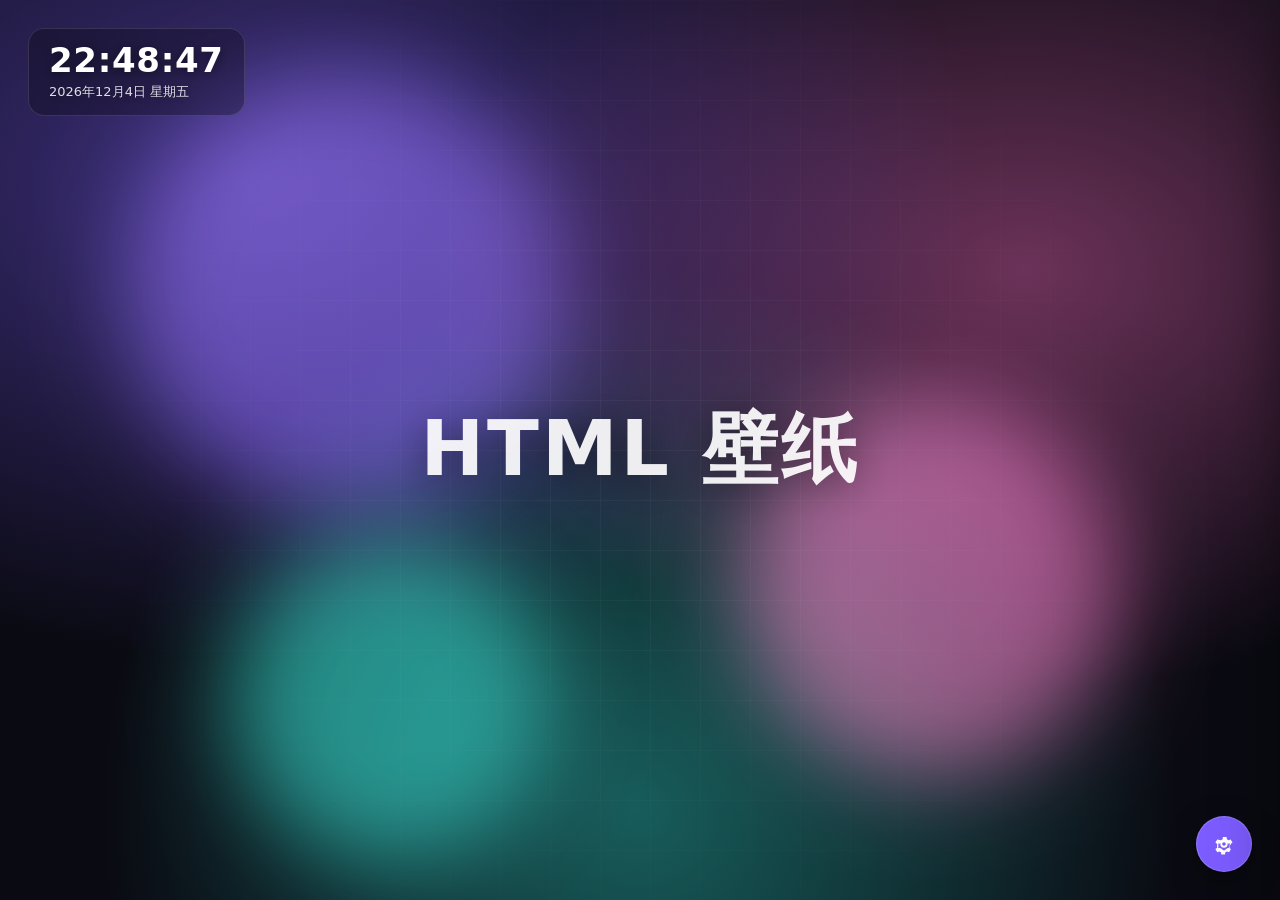
<file: index.html>
<!doctype html>
<html lang="zh-CN">
<head>
  <meta charset="utf-8" />
  <meta name="viewport" content="width=device-width, initial-scale=1, viewport-fit=cover" />
  <title>HTML 壁纸加载器</title>
  <link rel="stylesheet" href="styles.css" />
</head>
<body data-theme="dark">
  <!-- 壁纸舞台 -->
  <div id="stage">
    <div id="frameWrap">
      <iframe id="frame" title="wallpaper" frameborder="0" allow="fullscreen"></iframe>
    </div>
  </div>

  <!-- 时钟组件 -->
  <div id="clock" class="widget">
    <div id="clockTime">--:--</div>
    <div id="clockDate"></div>
  </div>

  <!-- 设置按钮 -->
  <button id="openSettings" class="fab" title="设置 (按 S 打开)">
    <svg viewBox="0 0 24 24" width="22" height="22" aria-hidden="true">
      <path fill="currentColor" d="M12 8a4 4 0 1 0 0 8 4 4 0 0 0 0-8Zm0 6a2 2 0 1 1 0-4 2 2 0 0 1 0 4Z"/>
      <path fill="currentColor" d="m19.4 13-.1-1 2-1.55-2-3.46-2.39.96a7.3 7.3 0 0 0-1.73-1l-.36-2.54h-4l-.36 2.54a7.3 7.3 0 0 0-1.73 1L4.6 6.99l-2 3.46 2 1.55-.1 1a7.4 7.4 0 0 0 0 2l.1 1-2 1.55 2 3.46 2.39-.96c.53.42 1.12.76 1.73 1l.36 2.54h4l.36-2.54c.61-.24 1.2-.58 1.73-1l2.39.96 2-3.46-2-1.55.1-1a7.4 7.4 0 0 0 0-2Zm-2.5 3.2-1.2.48a5.3 5.3 0 0 1-1.26.72l-.78.24-.13.86a4.6 4.6 0 0 1-1.33.2h-.4a4.6 4.6 0 0 1-1.33-.2l-.13-.86-.78-.24a5.3 5.3 0 0 1-1.26-.72l-1.2-.48-1.06.43-.63-.46.55-1.02-.06-.5a5.2 5.2 0 0 1 0-1.32l.06-.5-.55-1.02.63-.46 1.06.43 1.2-.48c.37-.27.79-.49 1.26-.72l.78-.24.13-.86a4.6 4.6 0 0 1 1.33-.2h.4c.46 0 .92.07 1.33.2l.13.86.78.24c.47.23.89.45 1.26.72l1.2.48 1.06-.43.63.46-.55 1.02.06.5c.08.43.12.87.06 1.32l-.06.5.55 1.02-.63.46-1.06-.43Z"/>
    </svg>
  </button>

  <!-- 遮罩 -->
  <div id="scrim" class="scrim"></div>

  <!-- 设置面板 -->
  <aside id="panel" class="panel" aria-hidden="true">
    <header class="panel-head">
      <div>
        <h1>壁纸设置</h1>
        <p class="sub">通过界面或配置文件管理你的 HTML 壁纸</p>
      </div>
      <button id="closePanel" class="icon-btn" title="关闭 (Esc)">&times;</button>
    </header>

    <div class="panel-body">
      <!-- 来源 -->
      <section class="block">
        <h2>来源</h2>
        <div class="tabs" id="sourceTabs">
          <button class="tab" data-tab="url">网址</button>
          <button class="tab" data-tab="file">本地文件</button>
          <button class="tab" data-tab="code">HTML 代码</button>
          <button class="tab" data-tab="builtin">内置动画</button>
        </div>

        <div class="panes">
          <div class="pane" data-pane="url">
            <label>网页地址</label>
            <input id="urlInput" type="text" placeholder="https://example.com" spellcheck="false" />
            <button id="loadUrl" class="btn">加载网址</button>
            <p class="hint">提示：部分网站设置了禁止嵌入（X-Frame-Options），将无法作为壁纸显示。</p>
          </div>

          <div class="pane" data-pane="file">
            <label>选择本地 HTML 文件</label>
            <input id="fileInput" type="file" accept=".html,.htm" />
            <label>或填写文件路径</label>
            <input id="filePath" type="text" placeholder="相对或绝对路径，例如 wallpaper.html" spellcheck="false" />
            <button id="loadFile" class="btn">加载文件</button>
          </div>

          <div class="pane" data-pane="code">
            <label>HTML 代码</label>
            <textarea id="codeInput" rows="9" placeholder="在此粘贴完整的 HTML 代码…"></textarea>
            <button id="applyCode" class="btn">应用代码</button>
          </div>

          <div class="pane" data-pane="builtin">
            <p class="hint">使用内置的极光动画背景。你也可以切换到「HTML 代码」自定义内容。</p>
            <button id="useBuiltin" class="btn">使用内置动画</button>
          </div>
        </div>
      </section>

      <!-- 预设 -->
      <section class="block">
        <h2>预设页面</h2>
        <div id="presetList" class="preset-list"></div>
        <div id="presetOpts" class="preset-opts">
          <div class="cfg-row">
            <label class="row">倒计时标题</label>
            <input id="cdLabel" type="text" value="距离高考" />
          </div>
          <div class="cfg-row">
            <label class="row">考试日期</label>
            <input id="examDate" type="date" value="2027-06-07" />
          </div>
          <label class="check"><input id="cdShow" type="checkbox" checked /> 显示倒计时面板</label>

          <label class="row">面板位置（点格子吸附）</label>
          <div id="posGrid" class="magnet-grid">
            <button type="button" class="magnet" data-pos="left-top" title="左上"></button>
            <button type="button" class="magnet" data-pos="center-top" title="上中"></button>
            <button type="button" class="magnet" data-pos="right-top" title="右上"></button>
            <button type="button" class="magnet" data-pos="left-center" title="左中"></button>
            <button type="button" class="magnet" data-pos="center" title="正中"></button>
            <button type="button" class="magnet" data-pos="right-center" title="右中"></button>
            <button type="button" class="magnet" data-pos="left-bottom" title="左下"></button>
            <button type="button" class="magnet" data-pos="center-bottom" title="下中"></button>
            <button type="button" class="magnet" data-pos="right-bottom" title="右下"></button>
          </div>

          <label class="row">面板大小</label>
          <div id="sizeRow" class="chip-row">
            <button type="button" class="chip" data-size="xs">极小</button>
            <button type="button" class="chip" data-size="sm">小</button>
            <button type="button" class="chip" data-size="md">中</button>
            <button type="button" class="chip" data-size="lg">大</button>
            <button type="button" class="chip" data-size="xl">极大</button>
          </div>

          <label class="row">文档字号 <span id="docFsVal" class="val">22px</span></label>
          <input id="docFs" type="range" min="12" max="40" step="1" value="22" />
          <label class="row">滚动速度 <span id="docSpVal" class="val">26px/s</span></label>
          <input id="docSp" type="range" min="0" max="120" step="1" value="26" />
          <label class="check"><input id="docPause" type="checkbox" /> 暂停滚动</label>
        </div>
      </section>

      <!-- 文件导入 -->
      <section class="block">
        <h2>文件导入</h2>
        <p class="hint">
          当前壁纸页面里需要导入文件的部分会列在这里。浏览器预览版由浏览器的文件对话框给文件，
          支持 Word / PDF / PPT / Excel / CSV / 文本 / 图片 / 音视频；桌面版会把你选的文件路径记住，每次启动自动注入。
        </p>
        <div id="fileSlots" class="slot-list"></div>
        <input id="docPick" type="file" hidden
               accept=".docx,.doc,.pdf,.pptx,.ppt,.xlsx,.xlsm,.xls,.csv,.tsv,.txt,.md,.json,.xml,.png,.jpg,.jpeg,.gif,.webp,.mp4,.mp3" />
      </section>

      <!-- 显示 -->
      <section class="block">
        <h2>显示</h2>
        <label class="row">缩放 <span id="scaleVal" class="val">100%</span></label>
        <input id="scale" type="range" min="0.1" max="3" step="0.05" value="1" />
        <label class="row">不透明度 <span id="opacityVal" class="val">100%</span></label>
        <input id="opacity" type="range" min="0.1" max="1" step="0.05" value="1" />
        <label class="row">背景颜色</label>
        <input id="bg" type="color" value="#0a0a12" />
      </section>

      <!-- 行为 -->
      <section class="block">
        <h2>行为</h2>
        <label class="row">自动刷新（分钟，0 = 关闭）</label>
        <input id="reload" type="number" min="0" step="1" value="0" />
        <label class="check"><input id="hideCursor" type="checkbox" /> 隐藏鼠标指针</label>
        <label class="check"><input id="clickThrough" type="checkbox" /> 点击穿透（不响应鼠标操作）</label>
      </section>

      <!-- 界面 -->
      <section class="block">
        <h2>界面</h2>
        <label class="row">主题</label>
        <select id="theme">
          <option value="dark">暗色</option>
          <option value="light">亮色</option>
          <option value="system">跟随系统</option>
        </select>
        <label class="row">主题色</label>
        <input id="accent" type="color" value="#7c5cff" />
        <label class="check"><input id="showClock" type="checkbox" checked /> 显示时钟组件</label>
      </section>

      <!-- 配置 -->
      <section class="block">
        <h2>配置文件</h2>
        <div class="config-actions">
          <button id="exportBtn" class="btn ghost">导出配置</button>
          <button id="importBtn" class="btn ghost">导入配置</button>
          <input id="importInput" type="file" accept=".json" hidden />
          <button id="resetBtn" class="btn ghost danger">恢复默认</button>
        </div>
        <p class="hint">配置同时自动保存在浏览器本地（localStorage），导出文件可在其它设备复用。</p>
      </section>
    </div>

    <footer class="panel-foot">
      <button id="applyBtn" class="btn primary">应用并保存</button>
      <button id="fullscreenBtn" class="btn">全屏切换</button>
    </footer>
  </aside>

  <script src="presets/presets.js"></script>
  <script src="app.js"></script>
</body>
</html>
</file>
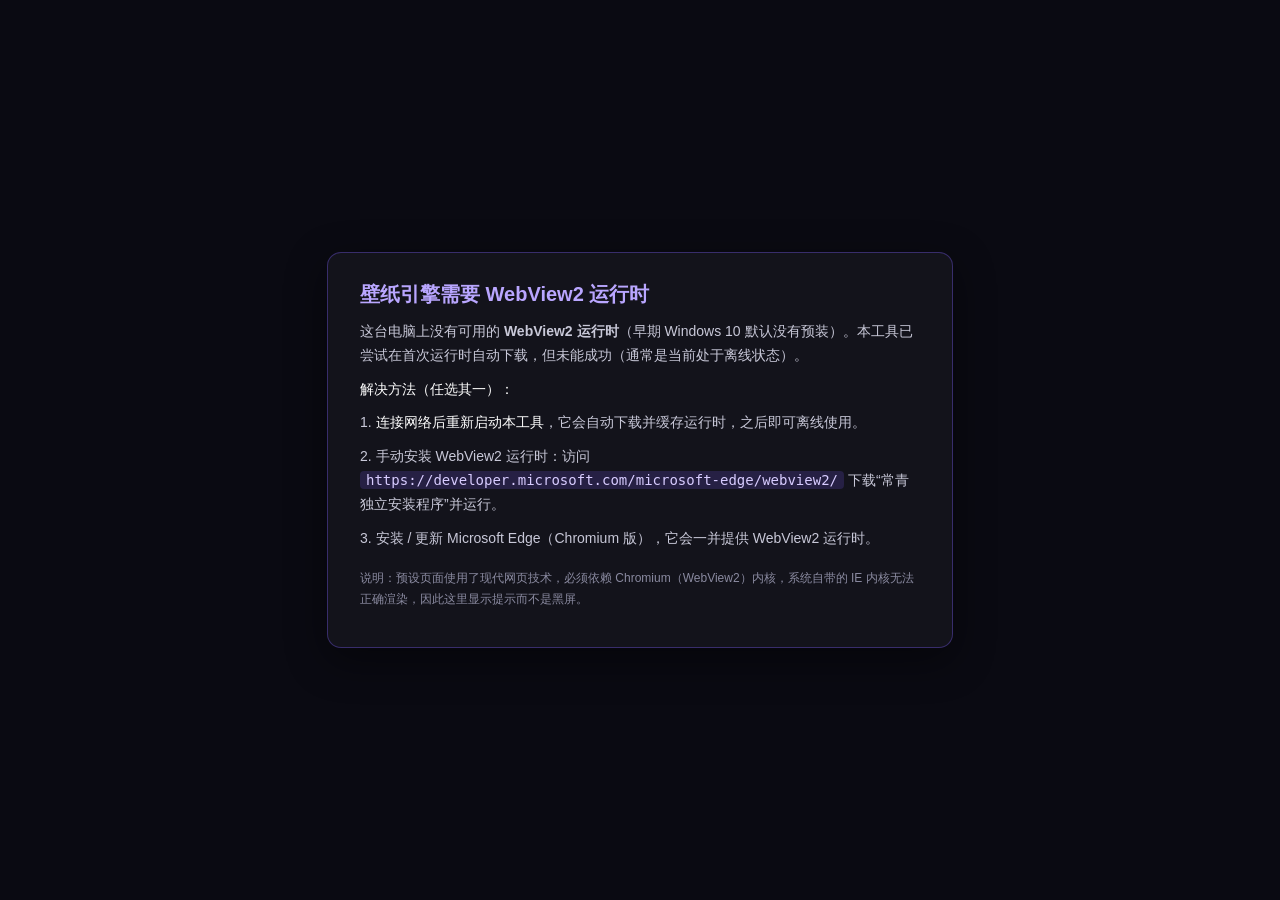
<file: noengine.html>
<!doctype html>
<html lang="zh-CN">
<head>
  <meta charset="utf-8" />
  <meta http-equiv="X-UA-Compatible" content="IE=edge" />
  <title>HTML 壁纸 - 需要 WebView2</title>
  <style>
    html, body { height: 100%; margin: 0; }
    body {
      background: #0a0a12;
      color: #e8e8f0;
      font-family: "Microsoft YaHei", "Segoe UI", Tahoma, sans-serif;
      display: flex;
      align-items: center;
      justify-content: center;
    }
    .card {
      max-width: 560px;
      margin: 24px;
      padding: 28px 32px;
      background: rgba(255,255,255,0.04);
      border: 1px solid rgba(124,92,255,0.35);
      border-radius: 14px;
      box-shadow: 0 12px 40px rgba(0,0,0,0.45);
    }
    h1 { font-size: 20px; margin: 0 0 12px; color: #b9a6ff; }
    p  { font-size: 14px; line-height: 1.7; margin: 10px 0; color: #c8c8d8; }
    .step { color: #ffffff; }
    code {
      background: rgba(124,92,255,0.18);
      padding: 1px 6px;
      border-radius: 4px;
      color: #d8ccff;
    }
    .hint { margin-top: 18px; font-size: 12px; color: #8a8aa0; }
  </style>
</head>
<body>
  <div class="card">
    <h1>壁纸引擎需要 WebView2 运行时</h1>
    <p>这台电脑上没有可用的 <b>WebView2 运行时</b>（早期 Windows 10 默认没有预装）。本工具已尝试在首次运行时自动下载，但未能成功（通常是当前处于离线状态）。</p>
    <p class="step">解决方法（任选其一）：</p>
    <p>1. <span class="step">连接网络后重新启动本工具</span>，它会自动下载并缓存运行时，之后即可离线使用。</p>
    <p>2. 手动安装 WebView2 运行时：访问 <code>https://developer.microsoft.com/microsoft-edge/webview2/</code> 下载“常青独立安装程序”并运行。</p>
    <p>3. 安装 / 更新 Microsoft Edge（Chromium 版），它会一并提供 WebView2 运行时。</p>
    <p class="hint">说明：预设页面使用了现代网页技术，必须依赖 Chromium（WebView2）内核，系统自带的 IE 内核无法正确渲染，因此这里显示提示而不是黑屏。</p>
  </div>
</body>
</html>
</file>
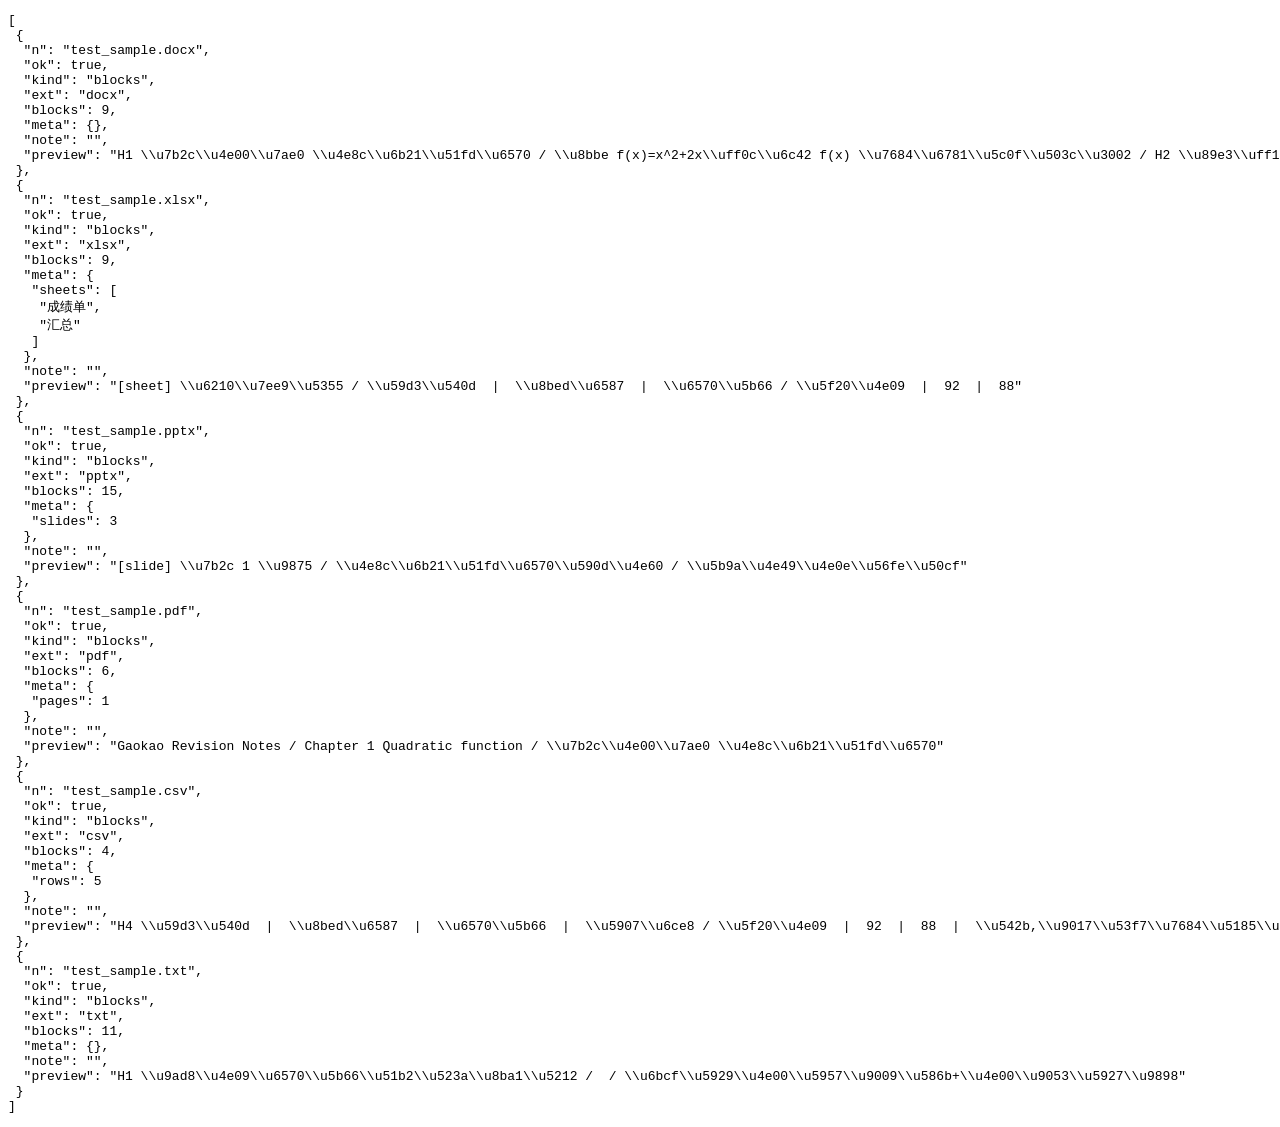
<file: test_docs.html>
<!doctype html>
<html>
<head><meta charset="utf-8"><title>docs parser check</title></head>
<body>
<pre id="log">running…</pre>
<script src="presets/docs.js"></script>
<script>
var FILES = ["test_sample.docx", "test_sample.xlsx", "test_sample.pptx",
             "test_sample.pdf", "test_sample.csv", "test_sample.txt"];

function esc(s) {
  var out = "";
  for (var i = 0; i < s.length; i++) {
    var c = s.charCodeAt(i);
    if (c > 126) out += "\\u" + ("0000" + c.toString(16)).slice(-4);
    else if (c === 10) out += "\\n";
    else out += s.charAt(i);
  }
  return out;
}

function unesc(s) {
  return s.replace(/\\u([0-9a-fA-F]{4})/g, function (m, h) { return String.fromCharCode(parseInt(h, 16)); });
}

(async function () {
  var out = [];
  for (var i = 0; i < FILES.length; i++) {
    var n = FILES[i];
    try {
      var r = await fetch(n, { cache: "no-store" });
      if (!r.ok) throw new Error("HTTP " + r.status);
      var blob = await r.blob();
      var file = new File([blob], n, { type: r.headers.get("Content-Type") || "" });
      var doc = await window.HTMLBGDocs.read(file);
      var preview = (doc.blocks || []).slice(0, 3).map(function (b) {
        return (b.tag ? "[" + b.tag + "] " : (b.level ? "H" + b.level + " " : "")) + b.text;
      }).join(" / ");
      out.push({ n: n, ok: true, kind: doc.kind, ext: doc.ext, blocks: (doc.blocks || []).length,
                 meta: doc.meta || {}, note: doc.note || "", preview: esc(preview).slice(0, 300) });
    } catch (e) {
      out.push({ n: n, ok: false, err: esc(String((e && e.message) || e)).slice(0, 300) });
    }
  }
  document.getElementById("log").textContent = JSON.stringify(out, null, 1);
  document.title = "[[result:" + encodeURIComponent(JSON.stringify(out)) + "]]";
})();
</script>
</body>
</html>
</file>
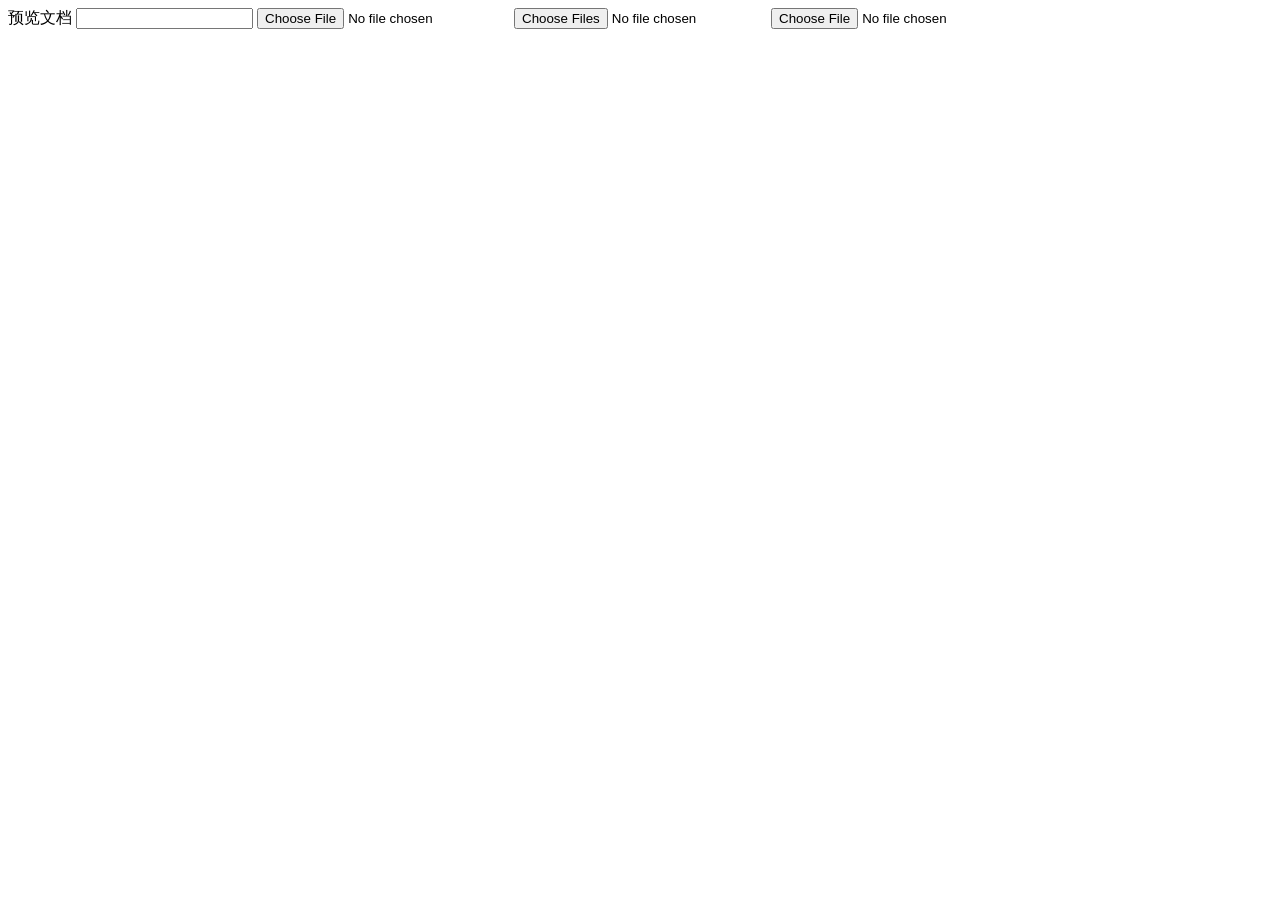
<file: test_slots.html>
<!doctype html>
<html lang="zh-CN">
<head><meta charset="utf-8"><title>slot scan fixture</title></head>
<body>
  <!-- single quote attributes, accept before type -->
  <label for="doc">预览文档</label>
  <input type="text" id="notafile">
  <input accept='.docx,.doc,.pdf' type="file" id="doc" data-htmlbg-key="doc">

  <!-- multiple, id missing so the name is used, accept after type -->
  <input type="file" multiple name="sheet" accept=".csv,.xlsx">

  <!-- no key at all -> file3 ; UPPERCASE TYPE -->
  <input TYPE="file">
</body>
</html>
</file>
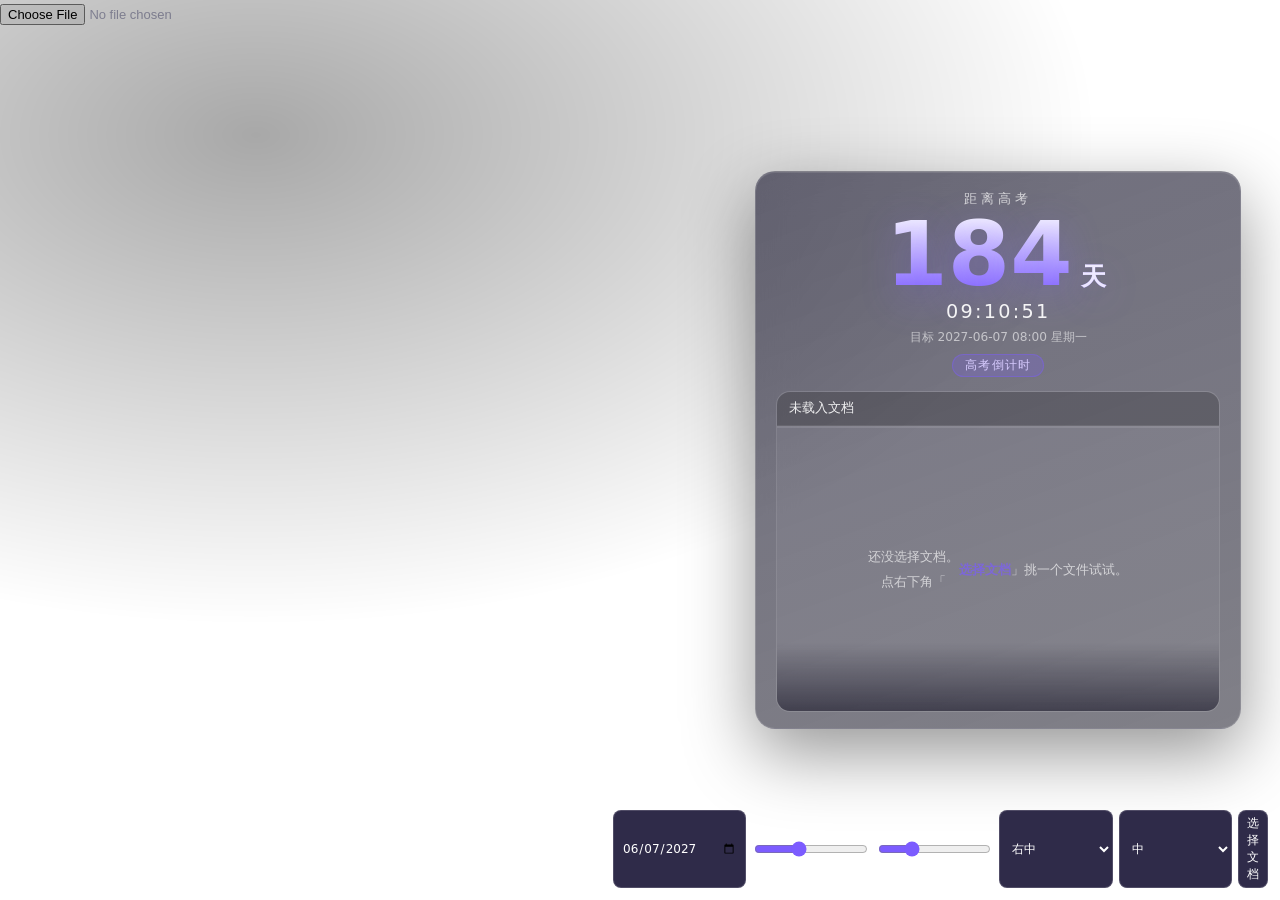
<file: presets/exam-dock.html>
<!doctype html>
<html lang="zh-CN">
<head>
<meta charset="utf-8">
<title>高考倒计时 + 文档滚动预览</title>
<link rel="stylesheet" href="../styles.css">
<style>
  html, body {
    margin: 0; height: 100%; overflow: hidden;
    background: transparent; color: #fff;
    font-family: "Microsoft YaHei UI", "Microsoft YaHei", system-ui, -apple-system, "Segoe UI", sans-serif;
    -webkit-font-smoothing: antialiased;
  }
  body::before {
    /* keeps text readable whatever the wallpaper behind is doing.
       「只渲染面板」时窗口只比面板大一圈，这层压暗会溢出到面板外面变成一块
       莫名其妙的矩形阴影，所以做成变量，让脚本在那种模式下关掉它。 */
    content: ""; position: fixed; inset: 0;
    background: var(--veil, radial-gradient(1200px 700px at 20% 15%, rgba(0,0,0,.34), transparent 70%));
    pointer-events: none;
  }

  /* ---------------- layout magnets ----------------
     The panel is dropped into one of nine slots and given one of five sizes, both
     chosen in the settings window (this page cannot be clicked).            */
  #dock {
    position: fixed; display: flex; flex-direction: column;
    width: 38vw; height: 62vh;
    padding: 18px 20px 16px; box-sizing: border-box; gap: 14px;
    border-radius: 20px;
    background: linear-gradient(160deg, rgba(22,20,44,.62), rgba(12,11,26,.52));
    border: 1px solid rgba(255,255,255,.14);
    box-shadow: 0 24px 70px rgba(0,0,0,.42), inset 0 1px 0 rgba(255,255,255,.10);
    backdrop-filter: blur(var(--glass-blur, 18px)) saturate(140%);
    -webkit-backdrop-filter: blur(var(--glass-blur, 18px)) saturate(140%);
    /* 3D 倾斜 / 鼠标视差 —— 合成到一条 transform 上：
       --px/--py 鼠标视差，--ry/--rx 3D 倾斜。
       顺序是硬要求：位移必须写在 perspective **之前**（矩阵里更靠外）。这样它是在
       透视除法之后才加到齐次坐标上的「屏幕空间平移」，近边远边位移量一致；
       反过来写的话，同一个位移会被 (1 - z/d) 按深度缩放 —— 近边放大、远边缩小，
       面板一转就被拉歪（全屏模式下居中用的 translate(-50%) 就是这个坑，
       只有「只渲染面板」模式因为居中位移为 0 才躲过去）。 */
    --px: 0px; --py: 0px; --ry: 0deg; --rx: 0deg;
    --persp: 1400px; --fitm: 48px;
    transform: translate3d(var(--px), var(--py), 0)
               perspective(var(--persp))
               rotateY(var(--ry)) rotateX(var(--rx));
    transition: transform .22s ease-out;
  }
  #dock.s-xs { width: 22vw; height: 30vh; padding: 12px 14px; border-radius: 16px; }
  #dock.s-sm { width: 30vw; height: 44vh; padding: 15px 17px; }
  #dock.s-md { width: 38vw; height: 62vh; }
  #dock.s-lg { width: 48vw; height: 76vh; }
  #dock.s-xl { width: 62vw; height: 88vh; }

  /* ---------------- frosted glass (drawn INSIDE the panel) ----------------
     iframe 的文档根本身就是一个 backdrop root，所以面板上的 backdrop-filter 糊不到
     父页面的壁纸 —— 必须自己画。而画在父页面里又会和面板错位（面板有视差位移和 3D
     旋转，父页面那张卡片不会跟着走，于是露出一圈「多重阴影」）。
     把它做成面板的**子元素**，位移和旋转都会连它一起带上，永远严丝合缝。 */
  #glass {
    position: absolute; inset: 0; z-index: 0; overflow: hidden;
    border-radius: inherit; pointer-events: none; display: none;
  }
  /* 外扩一圈再模糊：模糊会把边缘的像素吸进来，不扩边会出现半透明的虚边 */
  #glassImg {
    position: absolute; left: -80px; top: -80px; right: -80px; bottom: -80px;
    background-repeat: no-repeat;
    filter: blur(var(--glass-blur, 18px)) saturate(140%);
    will-change: background-position;
  }
  /* 面板的底色（默认毛玻璃渐变 / 用户填的颜色）画在模糊层之上 */
  #glassTint { position: absolute; inset: 0; }
  /* 内容压在玻璃之上 */
  #dock > #count, #dock > #reader { position: relative; z-index: 1; }

  /* 居中一律用 margin:auto，不再用 transform: translate(-50%)：后者会落在
     perspective 之前（矩阵更靠内），被透视除法按深度缩放，面板一转就变形。
     （固定定位元素四边都给值 + 尺寸确定 + margin auto = 居中，标准做法。） */
  #dock.p-left-top    { left: 3vw;  top: 4vh; }
  #dock.p-center-top  { left: 0; right: 0; margin-left: auto; margin-right: auto; top: 4vh; }
  #dock.p-right-top   { right: 3vw; top: 4vh; }
  #dock.p-left-center { left: 3vw;  top: 0; bottom: 0; margin-top: auto; margin-bottom: auto; }
  #dock.p-center      { left: 0; right: 0; top: 0; bottom: 0; margin: auto; }
  #dock.p-right-center{ right: 3vw; top: 0; bottom: 0; margin-top: auto; margin-bottom: auto; }
  #dock.p-left-bottom { left: 3vw;  bottom: 5vh; }
  #dock.p-center-bottom{ left: 0; right: 0; margin-left: auto; margin-right: auto; bottom: 5vh; }
  #dock.p-right-bottom{ right: 3vw; bottom: 5vh; }

  /* 「只渲染面板」模式：宿主把窗口裁成面板大小，面板直接铺满整块窗口。
     （放在位置规则之后，并加 !important，压掉 p-* 的定位） */
  #dock.fit {
    left: 0 !important; right: 0 !important; top: 0 !important; bottom: 0 !important;
    width: auto !important; height: auto !important;
    /* 四边都给了值 + 尺寸 auto，margin auto 会归零并撑满 —— 不需要额外处理 */
    margin: 0 !important;
    border-radius: 0;
  }
  /* 开了 3D 倾斜或视差后，宿主把窗口做得比面板大一圈（给旋转/位移留地方），
     面板按同一个 --fitm 内缩，和宿主端的 $script:PanelMargin 必须一致。 */
  #dock.fit.inset {
    left: var(--fitm) !important; right: var(--fitm) !important;
    top: var(--fitm) !important; bottom: var(--fitm) !important;
    border-radius: 20px;
    box-shadow: 0 24px 70px rgba(0,0,0,.42), inset 0 1px 0 rgba(255,255,255,.10);
  }

  /* ---------------- countdown ---------------- */
  #count { flex: 0 0 auto; text-align: center; }
  #cdLabel { font-size: clamp(11px, 1.05vw, 15px); letter-spacing: .32em; opacity: .72; }
  #cdDays {
    margin: 2px 0 0; font-weight: 800; line-height: 1;
    font-size: clamp(34px, 7vw, 96px);
    background: linear-gradient(180deg, #fff, var(--accent, #7c5cff));
    -webkit-background-clip: text; background-clip: text; color: transparent;
    text-shadow: 0 10px 40px rgba(124,92,255,.32);
    font-variant-numeric: tabular-nums;
  }
  #cdDays small { font-size: .28em; letter-spacing: .18em; margin-left: .35em; -webkit-text-fill-color: rgba(255,255,255,.82); }
  #cdClock { font-size: clamp(13px, 1.5vw, 22px); font-variant-numeric: tabular-nums; opacity: .92; letter-spacing: .12em; }
  #cdSub { margin-top: 6px; font-size: clamp(10px, .95vw, 13px); opacity: .58; }
  #cdBadge {
    display: inline-block; margin-top: 8px; padding: 3px 12px; border-radius: 999px;
    font-size: clamp(10px, .9vw, 12px); letter-spacing: .1em;
    background: rgba(124,92,255,.22); border: 1px solid rgba(124,92,255,.42); color: #d8ccff;
  }
  #dock.s-xs #cdDays, #dock.s-sm #cdDays { font-size: clamp(28px, 5.2vw, 62px); }

  /* ---------------- document reader ---------------- */
  #reader {
    flex: 1 1 auto; min-height: 0; display: flex; flex-direction: column;
    border-radius: 14px; overflow: hidden;
    background: rgba(255,255,255,.045); border: 1px solid rgba(255,255,255,.09);
  }
  #docHead {
    flex: 0 0 auto; display: flex; align-items: center; gap: 10px;
    padding: 8px 12px; font-size: clamp(11px, 1vw, 13px);
    background: rgba(0,0,0,.24); border-bottom: 1px solid rgba(255,255,255,.08);
  }
  #docName { flex: 1 1 auto; overflow: hidden; text-overflow: ellipsis; white-space: nowrap; opacity: .9; }
  #docMeta { flex: 0 0 auto; opacity: .55; font-size: .92em; white-space: nowrap; }
  #progWrap { flex: 0 0 auto; height: 2px; background: rgba(255,255,255,.10); }
  #progBar { height: 100%; width: 0%; background: var(--accent, #7c5cff); box-shadow: 0 0 12px var(--accent, #7c5cff); }

  #doc { position: relative; flex: 1 1 auto; min-height: 0; overflow: hidden; }
  #docInner { padding: 14px clamp(14px, 1.4vw, 22px) 42vh; will-change: transform; }
  #doc.fade::after {
    content: ""; position: absolute; left: 0; right: 0; bottom: 0; height: 68px;
    background: linear-gradient(180deg, transparent, rgba(14,12,30,.55)); pointer-events: none;
  }
  .d-h { color: var(--accent, #7c5cff); font-weight: 700; margin: 22px 0 8px; letter-spacing: .02em; }
  .d-h1 { font-size: 1.55em; } .d-h2 { font-size: 1.32em; }
  .d-h3 { font-size: 1.16em; } .d-h4, .d-h5, .d-h6 { font-size: 1.05em; }
  .d-p { margin: 0 0 .72em; line-height: 1.72; opacity: .92; word-break: break-word; white-space: pre-wrap; }
  .d-li { padding-left: 1.2em; position: relative; }
  .d-li::before { content: "\2022"; position: absolute; left: .25em; color: var(--accent, #7c5cff); }
  .d-sec {
    margin: 26px 0 10px; padding: 4px 12px; display: inline-block; border-radius: 999px;
    font-weight: 700; letter-spacing: .08em;
    background: rgba(124,92,255,.16); border: 1px solid rgba(124,92,255,.34); color: #cfc2ff;
  }
  .d-rowish { border-bottom: 1px dashed rgba(255,255,255,.08); }
  .d-blank { height: .6em; }
  .d-note { margin: 10px 0; padding: 8px 12px; border-radius: 10px; background: rgba(255,176,32,.14); border: 1px solid rgba(255,176,32,.34); color: #ffd89a; }
  #docImg { max-width: 100%; max-height: 100%; display: block; margin: 0 auto; object-fit: contain; }

  #hint {
    position: absolute; inset: 0; display: flex; align-items: center; justify-content: center;
    text-align: center; padding: 8px 18px; line-height: 1.9; opacity: .66; font-size: clamp(11px, 1.05vw, 14px);
  }
  #hint b { color: var(--accent, #7c5cff); }

  /* visible only when this file is opened on its own (testing / solo use) */
  #tools { display: none; position: fixed; right: 12px; bottom: 12px; gap: 6px; z-index: 9; }
  body.solo #tools { display: flex; }
  body.solo #pickdoc { display: inline-block; }
  #tools input, #tools button, #tools select {
    font: inherit; font-size: 12px; color: #fff; background: rgba(30,26,58,.92);
    border: 1px solid rgba(255,255,255,.16); border-radius: 8px; padding: 4px 8px;
  }
  #pickdoc { display: none; }
  #doc { display: block; }

  /* On the desktop the page cannot be clicked, so the input is a pure sink: the host
     writes the File into it.  Solo (opened on its own in a browser) shows it.
     The off-screen sink rules target #docInput (the <input>); the reader <div> keeps
     its own position:relative sizing from the #doc rule above. DO NOT give the two
     the same id (that was a bug: the sink CSS hid the whole reader). */
  #docInput {
    position: fixed; left: -200px; top: -200px; width: 1px; height: 1px;
    opacity: 0; pointer-events: none;
  }
  body.solo #docInput {
    position: static; opacity: 1; pointer-events: auto;
    width: auto; height: auto; left: auto; top: auto;
  }
</style>
</head>
<body>

<!-- The document slot.  The desktop version cannot be clicked, so the file is bound
     in the SETTINGS window; the host drops it into this input as a real File.
     NOTE: its id is "docInput" - the reader <div> below also used to be id="doc",
     which made the off-screen-sink CSS clobber the visible reading area. -->
<input type="file" id="docInput" data-htmlbg-key="doc" data-htmlbg-label="预览文档"
       accept=".docx,.doc,.pdf,.pptx,.ppt,.xlsx,.xlsm,.xls,.csv,.tsv,.txt,.md,.json,.xml,.png,.jpg,.jpeg,.gif,.webp,.mp4,.mp3">

<div id="dock" class="p-right-center s-md">
  <div id="glass" aria-hidden="true"><div id="glassImg"></div><div id="glassTint"></div></div>

  <div id="count">
    <div id="cdLabel">距离高考</div>
    <div id="cdDays">—<small>天</small></div>
    <div id="cdClock">--:--:--</div>
    <div id="cdSub"></div>
    <div id="cdBadge">高考倒计时</div>
  </div>

  <div id="reader">
    <div id="docHead"><span id="docName">未载入文档</span><span id="docMeta"></span></div>
    <div id="progWrap"><div id="progBar"></div></div>
    <div id="doc" class="fade">
      <div id="docInner"></div>
      <div id="hint">还没有选择文档。<br>在<b>设置窗口 → 文件导入</b>里给「预览文档」选一个文件即可。</div>
    </div>
  </div>
</div>

<div id="tools">
  <input type="date" id="tDate" title="考试日期">
  <input type="range" id="tFont" min="12" max="40" step="1" title="字号">
  <input type="range" id="tSpeed" min="0" max="120" step="1" title="滚动速度">
  <select id="tPos">
    <option value="left-top">左上</option><option value="center-top">上中</option><option value="right-top">右上</option>
    <option value="left-center">左中</option><option value="center">正中</option><option value="right-center" selected>右中</option>
    <option value="left-bottom">左下</option><option value="center-bottom">下中</option><option value="right-bottom">右下</option>
  </select>
  <select id="tSize">
    <option value="xs">极小</option><option value="sm">小</option>
    <option value="md" selected>中</option><option value="lg">大</option><option value="xl">极大</option>
  </select>
  <button id="pickdoc" type="button">选择文档</button>
</div>

<script src="docs.js"></script>
<script>
(function () {
  "use strict";

  var $ = function (id) { return document.getElementById(id); };
  var solo = window.parent === window;
  if (solo) document.body.classList.add("solo");

  var DEFAULTS = {
    id: "exam-dock", examDate: "2027-06-07", docPath: "", fontSize: 22,
    scrollSpeed: 26, showCountdown: true, countdownOnly: false, fitPanel: false,
    tilt3d: false, parallax: false,
    panelColor: "", label: "距离高考", pos: "right-center", size: "md", paused: false
  };
  var P = Object.assign({}, DEFAULTS);
  var LOCAL_KEY = "htmlbg-preset-exam-dock-v1";

  var input = $("docInput");
  var inner = $("docInner");
  var box = $("doc");

  // #dock 的默认毛玻璃渐变要在被「面板背景色」覆盖前原样抓下来，清空时还原它
  var DOCK_DEFAULT_BG = getComputedStyle($("dock")).backgroundImage ||
    "linear-gradient(160deg, rgba(22,20,44,.62), rgba(12,11,26,.52))";

  // ------------------------------------------------------------------ config ----
  function applyPreset(p) {
    if (!p) return;
    P = Object.assign({}, DEFAULTS, p);
    if (P.accent) document.documentElement.style.setProperty("--accent", P.accent);
    $("count").style.display = P.showCountdown ? "" : "none";
    $("cdLabel").textContent = P.label || DEFAULTS.label;
    var dock = $("dock");
    // 3D 倾斜 / 视差时窗口比面板大一圈，面板要内缩（见 CSS 里的 #dock.fit.inset）
    var needsRoom = !!(P.tilt3d || P.parallax);
    dock.className = "p-" + (P.pos || "right-center") + " s-" + (P.size || "md") +
      (P.fitPanel ? " fit" : "") + ((P.fitPanel && needsRoom) ? " inset" : "");
    applyTilt();
    // 「只显示倒计时面板」：隐藏文档区，面板高度收缩到内容
    var only = !!P.countdownOnly;
    $("reader").style.display = only ? "none" : "";
    dock.style.height = only ? "auto" : "";
    dock.style.gap = only ? "0" : "";
    // 「面板背景色」：留空=默认毛玻璃；transparent=完全透明；rgba(...)/#hex 直接生效。
    // 玻璃层显示时底色由 #glassTint 负责，面板本体保持透明。
    var pc = String(P.panelColor || "").trim();
    var glassOn = applyGlass();
    if (glassOn) {
      dock.style.backgroundImage = "none";
      dock.style.backgroundColor = "transparent";
      dock.style.backdropFilter = "none";
      dock.style.webkitBackdropFilter = "none";
    } else if (!pc) {
      dock.style.backgroundImage = DOCK_DEFAULT_BG;
      dock.style.backgroundColor = "transparent";
      dock.style.backdropFilter = "";
      dock.style.webkitBackdropFilter = "";
    } else if (pc === "transparent" || pc === "none") {
      dock.style.backgroundImage = "none";
      dock.style.backgroundColor = "transparent";
      // 完全透明时毛玻璃模糊也一并关掉，露出干净的背景
      dock.style.backdropFilter = "none";
      dock.style.webkitBackdropFilter = "none";
    } else {
      dock.style.backgroundImage = "none";
      dock.style.backgroundColor = pc;
      dock.style.backdropFilter = "";
      dock.style.webkitBackdropFilter = "";
    }
    // 「只渲染面板」时窗口只比面板大一圈，body 上那层压暗渐变会溢出到面板外，
    // 变成一块莫名其妙的矩形阴影 —— 关掉它，暗部交给面板自己的 box-shadow。
    if (P.fitPanel) { document.body.style.setProperty("--veil", "none"); }
    else { document.body.style.removeProperty("--veil"); }

    inner.style.fontSize = (P.fontSize || 22) + "px";
    scroller.setPaused(!!P.paused);
    if (solo) {
      $("tDate").value = P.examDate || "";
      $("tFont").value = P.fontSize;
      $("tSpeed").value = P.scrollSpeed;
      $("tPos").value = P.pos;
      $("tSize").value = P.size;
    }
    tickCountdown();
  }

  // ------------------------------------------------------------- 3D / 视差 ----
  // 3D：面板朝「屏幕中心 / 观看者」方向翻转 —— 靠右边的面板右边缘朝观看者转出来
  // （像弧形排开的显示器那样把人包住），靠左边的相反；上/下同理绕 X 轴。
  // perspective 写在 CSS 的 transform 里。
  var TILT_DEG = 15;
  var TILT_FOLLOW = 10;      // 跟着鼠标额外转动的角度上限
  var ptrX = 0, ptrY = 0;    // 宿主转发过来的鼠标位置（-1 .. 1）
  function applyTilt() {
    var dock = $("dock");
    var ry = 0, rx = 0;
    if (P.tilt3d) {
      var pos = String(P.pos || "right-center");
      var parts = pos.split("-");
      if (parts[0] === "left") { ry = TILT_DEG; }         // 面板朝屏幕中间转
      else if (parts[0] === "right") { ry = -TILT_DEG; }
      if (parts[1] === "top") { rx = -TILT_DEG; }
      else if (parts[1] === "bottom") { rx = TILT_DEG; }
      // 再跟着鼠标转：鼠标在哪边，面板就朝哪边「看」过去
      ry += ptrX * TILT_FOLLOW;
      rx -= ptrY * TILT_FOLLOW;
    }
    dock.style.setProperty("--ry", ry.toFixed(2) + "deg");
    dock.style.setProperty("--rx", rx.toFixed(2) + "deg");
  }

  // 鼠标视差：宿主轮询光标（桌面图标层吃掉了页面的鼠标事件），转发到这里
  var PARALLAX_PX = 18;
  function applyParallax(nx, ny) {
    ptrX = nx || 0; ptrY = ny || 0;
    var dock = $("dock");
    var mx = P.parallax ? ptrX : 0;
    var my = P.parallax ? ptrY : 0;
    dock.style.setProperty("--px", (mx * PARALLAX_PX).toFixed(1) + "px");
    dock.style.setProperty("--py", (my * PARALLAX_PX).toFixed(1) + "px");
    applyTilt();    // 3D 倾斜也跟着鼠标走
    applyGlass();   // 玻璃后面的壁纸要反向补偿，否则会跟着面板一起漂
  }

  // -------------------------------------------------------------- 毛玻璃 -----
  // 宿主把「系统当前壁纸」画在舞台上做背景，再把同一张图连同它在整屏里的位置转发进
  // iframe；这里铺在面板底下 + 模糊 = 真毛玻璃。它是面板的子元素，所以位移/旋转同步。
  var WP = { url: "", sw: 0, sh: 0, ox: 0, oy: 0, on: false, blur: 18 };
  function onWallpaper(w) {
    if (!w) return;
    if (w.data) { WP.url = w.data; }
    if (w.sw) { WP.sw = w.sw; }
    if (w.sh) { WP.sh = w.sh; }
    if (w.blur != null) { WP.blur = w.blur; }
    WP.ox = w.ox || 0;
    WP.oy = w.oy || 0;
    WP.on = !!w.on;
    applyGlass();
  }

  // 返回 true 表示玻璃层正在显示（此时面板本体必须保持透明）
  function applyGlass() {
    var glass = $("glass");
    if (!glass) return false;
    var pc = String(P.panelColor || "").trim();
    var seeThrough = (pc === "transparent" || pc === "none");
    if (!WP.on || !WP.url || seeThrough) { glass.style.display = "none"; return false; }

    var dock = $("dock");
    var img = $("glassImg");
    // 模糊会把边缘外的像素吸进来，外扩至少 3 倍模糊半径，否则边缘会发虚
    var bleed = Math.max(60, Math.ceil((WP.blur || 0) * 3));
    // 必须是 "block"：写 "" 会退回样式表里的 #glass { display:none }，玻璃就永远不出现
    glass.style.display = "block";
    img.style.left = img.style.top = img.style.right = img.style.bottom = (-bleed) + "px";
    img.style.backgroundImage = 'url("' + WP.url + '")';
    img.style.backgroundSize = WP.sw + "px " + WP.sh + "px";
    // 面板在屏幕上（未变换前）的位置 = 窗口原点偏移 + 面板在页面里的位置，
    // 再减掉当前视差位移做反向补偿，壁纸才能始终和真实桌面那一张对齐。
    var px = parseFloat(dock.style.getPropertyValue("--px")) || 0;
    var py = parseFloat(dock.style.getPropertyValue("--py")) || 0;
    var sx = WP.ox + dock.offsetLeft + px;
    var sy = WP.oy + dock.offsetTop + py;
    img.style.backgroundPosition = (bleed - sx) + "px " + (bleed - sy) + "px";
    $("glassTint").style.background = pc || DOCK_DEFAULT_BG;
    return true;
  }

  function ask(kind, payload) {
    try { window.parent.postMessage({ htmlbg: { kind: kind, payload: payload || "" } }, "*"); } catch (e) {}
  }

  // --------------------------------------------------------------- countdown ----
  var WEEK = ["星期日", "星期一", "星期二", "星期三", "星期四", "星期五", "星期六"];
  function pad(n) { return n < 10 ? "0" + n : String(n); }

  function target() {
    var s = String(P.examDate || DEFAULTS.examDate).trim();
    var m = /^(\d{4})-(\d{1,2})-(\d{1,2})/.exec(s);
    if (!m) return null;
    return new Date(parseInt(m[1], 10), parseInt(m[2], 10) - 1, parseInt(m[3], 10), 8, 0, 0, 0);
  }

  function tickCountdown() {
    var t = target();
    if (!t) { $("cdDays").innerHTML = "—<small>天</small>"; $("cdSub").textContent = "日期格式应为 YYYY-MM-DD"; return; }
    var ms = t.getTime() - Date.now();
    var past = ms < 0;
    ms = Math.abs(ms);
    var days = Math.floor(ms / 86400000);
    var h = Math.floor(ms % 86400000 / 3600000);
    var mi = Math.floor(ms % 3600000 / 60000);
    var se = Math.floor(ms % 60000 / 1000);
    $("cdDays").innerHTML = days + "<small>天</small>";
    $("cdClock").textContent = pad(h) + ":" + pad(mi) + ":" + pad(se);
    $("cdSub").textContent = "目标 " + t.getFullYear() + "-" + pad(t.getMonth() + 1) + "-" + pad(t.getDate()) +
      " 08:00 " + WEEK[t.getDay()];
    $("cdBadge").textContent = past
      ? (P.label || "高考") + "已过去"
      : (days === 0 ? "就是今天" : days < 30 ? "冲刺阶段" : days < 100 ? "百日冲刺" : "高考倒计时");
  }
  tickCountdown();
  setInterval(tickCountdown, 1000);

  // ------------------------------------------------------------------ reader ----
  function setHint(msg) {
    var el = $("hint");
    el.style.display = msg ? "flex" : "none";
    if (msg) el.innerHTML = msg;
  }

  function render(doc) {
    setHint("");
    $("docName").textContent = doc.name || "文档";
    var meta = [];
    if (doc.ext) meta.push(doc.ext.toUpperCase());
    if (doc.meta && doc.meta.pages) meta.push(doc.meta.pages + " 页");
    if (doc.meta && doc.meta.slides) meta.push(doc.meta.slides + " 页幻灯片");
    if (doc.meta && doc.meta.sheets) meta.push(doc.meta.sheets + " 个工作表");
    if (doc.truncated) meta.push("已截断");
    $("docMeta").textContent = meta.join(" · ");
    inner.innerHTML = "";

    if (doc.kind === "image") {
      var img = document.createElement("img");
      img.id = "docImg"; img.src = doc.dataUrl; img.alt = doc.name || "";
      inner.appendChild(img);
      scroller.reset();
      return;
    }
    if (doc.kind === "video" || doc.kind === "audio") {
      var md = document.createElement(doc.kind);
      md.src = doc.dataUrl; md.loop = true; md.muted = true; md.autoplay = (doc.kind === "video");
      md.style.cssText = "max-width:100%;max-height:100%;display:block;margin:0 auto";
      inner.appendChild(md);
      if (doc.kind === "video") { try { md.play(); } catch (e) {} }
      scroller.reset();
      return;
    }

    if (doc.note) {
      var n = document.createElement("div");
      n.className = "d-note"; n.textContent = doc.note;
      inner.appendChild(n);
    }
    (doc.blocks || []).forEach(function (b) {
      var el;
      if (b.tag === "sheet" || b.tag === "slide" || b.tag === "page") {
        el = document.createElement("div"); el.className = "d-sec"; el.textContent = b.text;
      } else if (b.level && b.level > 0) {
        el = document.createElement("div"); el.className = "d-h d-h" + b.level; el.textContent = b.text;
      } else if (!b.text) {
        el = document.createElement("div"); el.className = "d-blank";
      } else {
        el = document.createElement("div");
        el.className = "d-p" + (b.list ? " d-li" : "") + (String(b.text).indexOf("  |  ") > 0 ? " d-rowish" : "");
        el.textContent = b.text;
      }
      inner.appendChild(el);
    });
    scroller.reset();
  }

  // ---------------------------------------------------------------- scroll ------
  var scroller = (function () {
    var y = 0, holdUntil = 0, last = 0, paused = false, hovering = false;
    function tick(ts) {
      requestAnimationFrame(tick);
      var dt = last ? (ts - last) / 1000 : 0;
      last = ts;
      if (dt > 0.1 || paused || hovering) return;
      if (!inner.firstChild) return;
      var speed = Number(P.scrollSpeed) || 0;
      if (!speed) return;
      if (ts < holdUntil) return;
      var max = Math.max(0, inner.scrollHeight - box.clientHeight);
      y += speed * dt;
      if (y >= max) { y = 0; holdUntil = ts + 1400; }
      inner.style.transform = "translateY(" + (-y) + "px)";
      $("progBar").style.width = (max > 0 ? (y / max) * 100 : 0).toFixed(1) + "%";
    }
    requestAnimationFrame(tick);
    return {
      reset: function () { y = 0; holdUntil = 0; inner.style.transform = "translateY(0)"; $("progBar").style.width = "0%"; },
      setPaused: function (v) { paused = !!v; },
      toggle: function () { paused = !paused; },
      setHover: function (v) { hovering = !!v; }
    };
  })();

  box.addEventListener("mouseenter", function () { scroller.setHover(true); });
  box.addEventListener("mouseleave", function () { scroller.setHover(false); });
  box.addEventListener("click", function () { scroller.toggle(); });

  // ------------------------------------------------------------- loading -------
  function reportDoc(ok, name, size, detail, stage) {
    if (solo) return;
    try {
      ask("filestatus", JSON.stringify({
        key: "doc", ok: !!ok, name: name || "", size: size || 0,
        stage: stage || "", error: ok ? "" : (detail || "")
      }));
    } catch (e) {}
  }

  function loadFile(file) {
    if (!file) return;
    reportDoc(true, file.name, file.size, "", "loadstart");
    $("docName").textContent = file.name || "文档";
    $("docMeta").textContent = "解析中…";
    setHint("正在解析文档，请稍候…");
    try {
      if (!window.HTMLBGDocs) throw new Error("docs.js 未加载");
      window.HTMLBGDocs.read(file).then(function (doc) {
        render(doc);
        reportDoc(true, doc && doc.name, file.size, "", "rendered " + (doc && doc.blocks ? doc.blocks.length : 0) + " 段");
      }).catch(function (err) {
        var msg = String((err && err.message) || err || "读取失败");
        $("docName").textContent = file.name;
        $("docMeta").textContent = "读取失败";
        inner.innerHTML = "";
        setHint("<b>" + msg.replace(/</g, "&lt;") + "</b>");
        reportDoc(false, file.name, file.size, msg, "parsefail");
      });
    } catch (err) {
      var msg2 = String((err && err.message) || err || "读取失败");
      $("docMeta").textContent = "读取失败";
      setHint("<b>" + msg2.replace(/</g, "&lt;") + "</b>");
      reportDoc(false, file.name, file.size, msg2, "loadfail");
    }
  }

  var lastSig = "";
  function putFile(file) {
    // Used by the browser preview: File objects clone across postMessage, so the host
    // (or any parent frame) can hand us a file even from another origin.
    try {
      var dt = new DataTransfer();
      dt.items.add(file);
      input.files = dt.files;
    } catch (e) {
      return false;
    }
    lastSig = "";
    syncFile();
    return true;
  }

  function syncFile() {
    if (input.files && input.files.length) {
      var f = input.files[0];
      var sig = f.name + "|" + f.size + "|" + f.lastModified;
      if (sig !== lastSig) { lastSig = sig; loadFile(f); }
    }
  }
  input.addEventListener("change", function () {
    lastSig = "";
    syncFile();
  });
  window.addEventListener("load", syncFile);

  // -------------------------------------------------- host / parent protocol ----
  window.addEventListener("message", function (e) {
    var d = e && e.data;
    if (!d || !d.htmlbg) return;
    var m = d.htmlbg;
    if (m.type === "config") {
      // 毛玻璃强度由宿主页面统一下发（iframe 里的 CSS 变量不会从父页面继承）
      if (m.glassBlur != null) {
        document.documentElement.style.setProperty("--glass-blur", m.glassBlur + "px");
        WP.blur = m.glassBlur;
      }
      applyPreset(m.preset);
      setTimeout(syncFile, 80);
    } else if (m.type === "pointer") {
      applyParallax(m.x || 0, m.y || 0);
    } else if (m.type === "wallpaper") {
      onWallpaper(m.wallpaper);
    } else if (m.type === "file" && m.file) {
      putFile(m.file);
    }
  });

  if (solo) {
    try {
      var saved = JSON.parse(localStorage.getItem(LOCAL_KEY) || "null");
      if (saved) applyPreset(saved);
    } catch (e) {}
    function save() { try { localStorage.setItem(LOCAL_KEY, JSON.stringify(P)); } catch (e) {} }
    $("tDate").addEventListener("input", function () { P.examDate = $("tDate").value; save(); tickCountdown(); });
    $("tFont").addEventListener("input", function () { P.fontSize = +$("tFont").value; inner.style.fontSize = P.fontSize + "px"; save(); });
    $("tSpeed").addEventListener("input", function () { P.scrollSpeed = +$("tSpeed").value; save(); });
    $("tPos").addEventListener("change", function () { P.pos = $("tPos").value; applyPreset(P); save(); });
    $("tSize").addEventListener("change", function () { P.size = $("tSize").value; applyPreset(P); save(); });
    $("pickdoc").addEventListener("click", function () { input.click(); });
    setHint("还没选择文档。<br>点右下角「<b>选择文档</b>」挑一个文件试试。");
  } else {
    ask("hello", "");
  }

  applyPreset(P);
})();
</script>
</body>
</html>
</file>
<file: styles.css>
:root {
  --accent: #7c5cff;
  --accent-soft: rgba(124, 92, 255, 0.15);
  --radius: 16px;
  --radius-sm: 10px;
  --panel-bg: rgba(18, 18, 28, 0.62);
  --panel-border: rgba(255, 255, 255, 0.12);
  --text: #f1f1f7;
  --muted: #a6a6bd;
  --field-bg: rgba(255, 255, 255, 0.06);
  --field-border: rgba(255, 255, 255, 0.14);
  --shadow: 0 24px 60px rgba(0, 0, 0, 0.45);
}

[data-theme="light"] {
  --panel-bg: rgba(255, 255, 255, 0.72);
  --panel-border: rgba(0, 0, 0, 0.08);
  --text: #1a1a25;
  --muted: #5a5a70;
  --field-bg: rgba(0, 0, 0, 0.04);
  --field-border: rgba(0, 0, 0, 0.12);
  --shadow: 0 24px 60px rgba(0, 0, 0, 0.18);
}

* { box-sizing: border-box; }

html, body {
  margin: 0;
  height: 100%;
  overflow: hidden;
  font-family: "PingFang SC", "Microsoft YaHei", system-ui, -apple-system, Segoe UI, Roboto, sans-serif;
  background: #0a0a12;
  color: var(--text);
  -webkit-font-smoothing: antialiased;
}

/* ---------- 壁纸舞台 ---------- */
#stage {
  position: fixed;
  inset: 0;
  background: #0a0a12;
  overflow: hidden;
}

#frameWrap {
  position: absolute;
  inset: 0;
  transform-origin: center center;
  transition: transform 0.25s ease, opacity 0.25s ease;
  will-change: transform, opacity;
}

#frame {
  position: absolute;
  top: 50%;
  left: 50%;
  width: 100vw;
  height: 100vh;
  transform: translate(-50%, -50%);
  border: 0;
  background: transparent;
}

body.hide-cursor,
body.hide-cursor #stage { cursor: none; }

/* ---------- 时钟组件 ---------- */
.widget {
  position: fixed;
  top: 28px;
  left: 28px;
  padding: 14px 20px;
  border-radius: var(--radius);
  background: rgba(0, 0, 0, 0.28);
  backdrop-filter: blur(14px);
  -webkit-backdrop-filter: blur(14px);
  border: 1px solid rgba(255, 255, 255, 0.12);
  color: #fff;
  text-shadow: 0 2px 12px rgba(0, 0, 0, 0.5);
  user-select: none;
  z-index: 5;
  transition: opacity 0.3s ease;
}
#clockTime {
  font-size: 34px;
  font-weight: 700;
  letter-spacing: 0.02em;
  line-height: 1;
}
#clockDate {
  margin-top: 6px;
  font-size: 13px;
  opacity: 0.85;
}

/* ---------- 设置按钮 ---------- */
.fab {
  position: fixed;
  right: 28px;
  bottom: 28px;
  width: 56px;
  height: 56px;
  border-radius: 50%;
  border: 1px solid rgba(255, 255, 255, 0.18);
  background: var(--accent);
  color: #fff;
  display: grid;
  place-items: center;
  cursor: pointer;
  z-index: 20;
  box-shadow: 0 10px 30px rgba(0, 0, 0, 0.35);
  transition: transform 0.2s ease, box-shadow 0.2s ease, background 0.2s ease;
}
.fab:hover {
  transform: translateY(-2px) rotate(35deg);
  box-shadow: 0 14px 38px rgba(0, 0, 0, 0.45);
}
.fab:active { transform: scale(0.95); }

/* ---------- 遮罩 ---------- */
.scrim {
  position: fixed;
  inset: 0;
  background: rgba(0, 0, 0, 0.35);
  backdrop-filter: blur(2px);
  -webkit-backdrop-filter: blur(2px);
  opacity: 0;
  visibility: hidden;
  transition: opacity 0.3s ease, visibility 0.3s ease;
  z-index: 30;
}
.scrim.show { opacity: 1; visibility: visible; }

/* ---------- 设置面板 ---------- */
.panel {
  position: fixed;
  top: 0;
  right: 0;
  height: 100%;
  width: min(420px, 92vw);
  background: var(--panel-bg);
  backdrop-filter: blur(26px) saturate(1.4);
  -webkit-backdrop-filter: blur(26px) saturate(1.4);
  border-left: 1px solid var(--panel-border);
  box-shadow: var(--shadow);
  color: var(--text);
  transform: translateX(100%);
  transition: transform 0.34s cubic-bezier(0.22, 1, 0.36, 1);
  z-index: 40;
  display: flex;
  flex-direction: column;
}
.panel.open { transform: translateX(0); }

.panel-head {
  display: flex;
  align-items: flex-start;
  justify-content: space-between;
  padding: 22px 24px 14px;
  border-bottom: 1px solid var(--panel-border);
}
.panel-head h1 { margin: 0; font-size: 20px; font-weight: 700; }
.panel-head .sub { margin: 4px 0 0; font-size: 12.5px; color: var(--muted); }

.icon-btn {
  width: 34px;
  height: 34px;
  border-radius: 50%;
  border: 1px solid var(--panel-border);
  background: transparent;
  color: var(--text);
  font-size: 22px;
  line-height: 1;
  cursor: pointer;
  transition: background 0.2s ease;
}
.icon-btn:hover { background: var(--field-bg); }

.panel-body {
  flex: 1;
  overflow-y: auto;
  padding: 8px 24px 16px;
}
.panel-body::-webkit-scrollbar { width: 8px; }
.panel-body::-webkit-scrollbar-thumb {
  background: var(--field-border);
  border-radius: 8px;
}

.block { padding: 18px 0; border-bottom: 1px solid var(--panel-border); }
.block:last-child { border-bottom: 0; }
.block h2 {
  margin: 0 0 14px;
  font-size: 13px;
  font-weight: 700;
  letter-spacing: 0.08em;
  text-transform: uppercase;
  color: var(--muted);
}

/* 来源 tabs */
.tabs {
  display: flex;
  gap: 6px;
  background: var(--field-bg);
  border: 1px solid var(--field-border);
  border-radius: var(--radius-sm);
  padding: 4px;
  margin-bottom: 16px;
}
.tab {
  flex: 1;
  border: 0;
  background: transparent;
  color: var(--muted);
  padding: 8px 4px;
  border-radius: 8px;
  font-size: 13px;
  cursor: pointer;
  transition: background 0.2s ease, color 0.2s ease;
}
.tab.active { background: var(--accent); color: #fff; }

.panes .pane { display: none; animation: fade 0.25s ease; }
.panes .pane.active { display: block; }
@keyframes fade { from { opacity: 0; transform: translateY(4px); } to { opacity: 1; transform: none; } }

label {
  display: block;
  font-size: 13px;
  margin: 12px 0 6px;
  color: var(--text);
}
label.row { display: flex; justify-content: space-between; align-items: center; }
label.check {
  display: flex;
  align-items: center;
  gap: 9px;
  margin: 12px 0;
  cursor: pointer;
}
label.check input { width: 16px; height: 16px; accent-color: var(--accent); }

input[type="text"],
input[type="number"],
textarea,
select {
  width: 100%;
  padding: 11px 12px;
  border-radius: var(--radius-sm);
  border: 1px solid var(--field-border);
  background: var(--field-bg);
  color: var(--text);
  font-size: 14px;
  font-family: inherit;
  outline: none;
  transition: border-color 0.2s ease, box-shadow 0.2s ease;
}
input[type="text"]:focus,
input[type="number"]:focus,
textarea:focus,
select:focus {
  border-color: var(--accent);
  box-shadow: 0 0 0 3px var(--accent-soft);
}
textarea { resize: vertical; line-height: 1.5; }

input[type="file"] {
  width: 100%;
  font-size: 13px;
  color: var(--muted);
  margin: 4px 0;
}
input[type="color"] {
  width: 100%;
  height: 40px;
  border: 1px solid var(--field-border);
  border-radius: var(--radius-sm);
  background: var(--field-bg);
  cursor: pointer;
  padding: 4px;
}

input[type="range"] {
  width: 100%;
  accent-color: var(--accent);
  cursor: pointer;
}
.val { color: var(--accent); font-weight: 600; font-size: 13px; }

.hint {
  margin: 10px 0 0;
  font-size: 12px;
  line-height: 1.5;
  color: var(--muted);
}

/* 按钮 */
.btn {
  width: 100%;
  margin-top: 12px;
  padding: 11px 14px;
  border-radius: var(--radius-sm);
  border: 1px solid var(--field-border);
  background: var(--field-bg);
  color: var(--text);
  font-size: 14px;
  font-weight: 600;
  cursor: pointer;
  transition: transform 0.15s ease, background 0.2s ease, border-color 0.2s ease;
}
.btn:hover { transform: translateY(-1px); border-color: var(--accent); }
.btn:active { transform: translateY(0); }
.btn.primary { background: var(--accent); border-color: var(--accent); color: #fff; }
.btn.ghost { background: transparent; }
.btn.danger { color: #ff6b6b; border-color: rgba(255, 107, 107, 0.4); }
.btn.danger:hover { border-color: #ff6b6b; }

.config-actions {
  display: grid;
  grid-template-columns: 1fr 1fr;
  gap: 10px;
}
.config-actions .btn { margin-top: 0; }

/* ---------- 预设页面列表 ---------- */
.preset-list { display: grid; gap: 10px; }
.preset-item {
  text-align: left; width: 100%; cursor: pointer;
  border: 1px solid var(--field-border); background: var(--field-bg);
  color: var(--text); border-radius: var(--radius-sm); padding: 12px 14px;
  transition: border-color 0.2s ease, background 0.2s ease;
}
.preset-item:hover { border-color: var(--accent); }
.preset-item.active { border-color: var(--accent); background: var(--accent-soft); }
.preset-item .name { display: block; font-size: 14px; font-weight: 700; }
.preset-item .desc { display: block; margin-top: 4px; font-size: 12px; color: var(--muted); line-height: 1.5; }
.preset-opts { margin-top: 14px; }
.preset-opts.off { display: none; }
.cfg-row { margin-bottom: 10px; }

/* 面板背景色：文本框 + 取色器并排 */
.color-row { display: flex; gap: 8px; align-items: stretch; }
.color-row input[type="text"] { flex: 1; }
.color-row input[type="color"] { width: 52px; flex: 0 0 52px; }

/* 仅高考倒计时预设可见的选项组 */
#examOnlyOpts.off { display: none; }

/* ---------- 布局磁铁 / 大小 ---------- */
.magnet-grid {
  display: grid; grid-template-columns: repeat(3, 1fr);
  gap: 6px; width: 132px; margin: 6px 0 4px;
}
.magnet {
  aspect-ratio: 1 / 1; border-radius: 6px; cursor: pointer; padding: 0;
  border: 1px solid var(--field-border); background: var(--field-bg);
  position: relative; transition: border-color .18s ease, background .18s ease;
}
.magnet::after {
  content: ""; position: absolute; inset: 22%; border-radius: 3px;
  background: var(--muted); opacity: .45;
}
.magnet:hover { border-color: var(--accent); }
.magnet.active { border-color: var(--accent); background: var(--accent-soft); }
.magnet.active::after { background: var(--accent); opacity: .95; }
.magnet[data-pos="left-top"]::after { inset: 18% auto auto 18%; width: 34%; height: 34%; }
.magnet[data-pos="center-top"]::after { inset: 18% auto auto 33%; width: 34%; height: 34%; }
.magnet[data-pos="right-top"]::after { inset: 18% 18% auto auto; width: 34%; height: 34%; }
.magnet[data-pos="left-center"]::after { inset: 33% auto auto 18%; width: 34%; height: 34%; }
.magnet[data-pos="center"]::after { inset: 33% auto auto 33%; width: 34%; height: 34%; }
.magnet[data-pos="right-center"]::after { inset: 33% 18% auto auto; width: 34%; height: 34%; }
.magnet[data-pos="left-bottom"]::after { inset: auto auto 18% 18%; width: 34%; height: 34%; }
.magnet[data-pos="center-bottom"]::after { inset: auto auto 18% 33%; width: 34%; height: 34%; }
.magnet[data-pos="right-bottom"]::after { inset: auto 18% 18% auto; width: 34%; height: 34%; }

.chip-row { display: flex; gap: 6px; flex-wrap: wrap; margin: 6px 0 4px; }
.chip {
  cursor: pointer; padding: 5px 12px; border-radius: 999px; font-size: 12px;
  border: 1px solid var(--field-border); background: var(--field-bg); color: var(--text);
  transition: border-color .18s ease, background .18s ease;
}
.chip:hover { border-color: var(--accent); }
.chip.active { border-color: var(--accent); background: var(--accent-soft); color: var(--accent); }

/* ---------- 文件导入槽（与「选择本地 HTML 文件」同款表单） ---------- */
.slot-list { display: grid; gap: 14px; margin: 10px 0 12px; }
.slot-item {
  padding: 14px; border-radius: var(--radius-sm);
  border: 1px solid var(--field-border); background: var(--field-bg);
}
.slot-item > label { margin-top: 0; }
.slot-item .slot-file-wrap { margin: 2px 0 2px; }
.slot-item .slot-choose { margin-top: 4px; }
.slot-item .slot-path-input { margin-top: 4px; }
.slot-item .config-actions { margin-top: 10px; }
.slot-file-wrap input[type="file"] { width: 100%; margin-top: 4px; }
.slot-state { font-size: 11px; color: var(--muted); margin-top: 8px; }
.slot-state.ok { color: #4ade80; }
.slot-state.bad { color: #ff6b6b; }

.panel-foot {
  display: flex;
  gap: 10px;
  padding: 16px 24px;
  border-top: 1px solid var(--panel-border);
}
.panel-foot .btn { margin-top: 0; }
.panel-foot .primary { flex: 2; }

@media (max-width: 480px) {
  #clockTime { font-size: 28px; }
  .widget { top: 18px; left: 18px; }
  .fab { right: 18px; bottom: 18px; }
}
</file>
